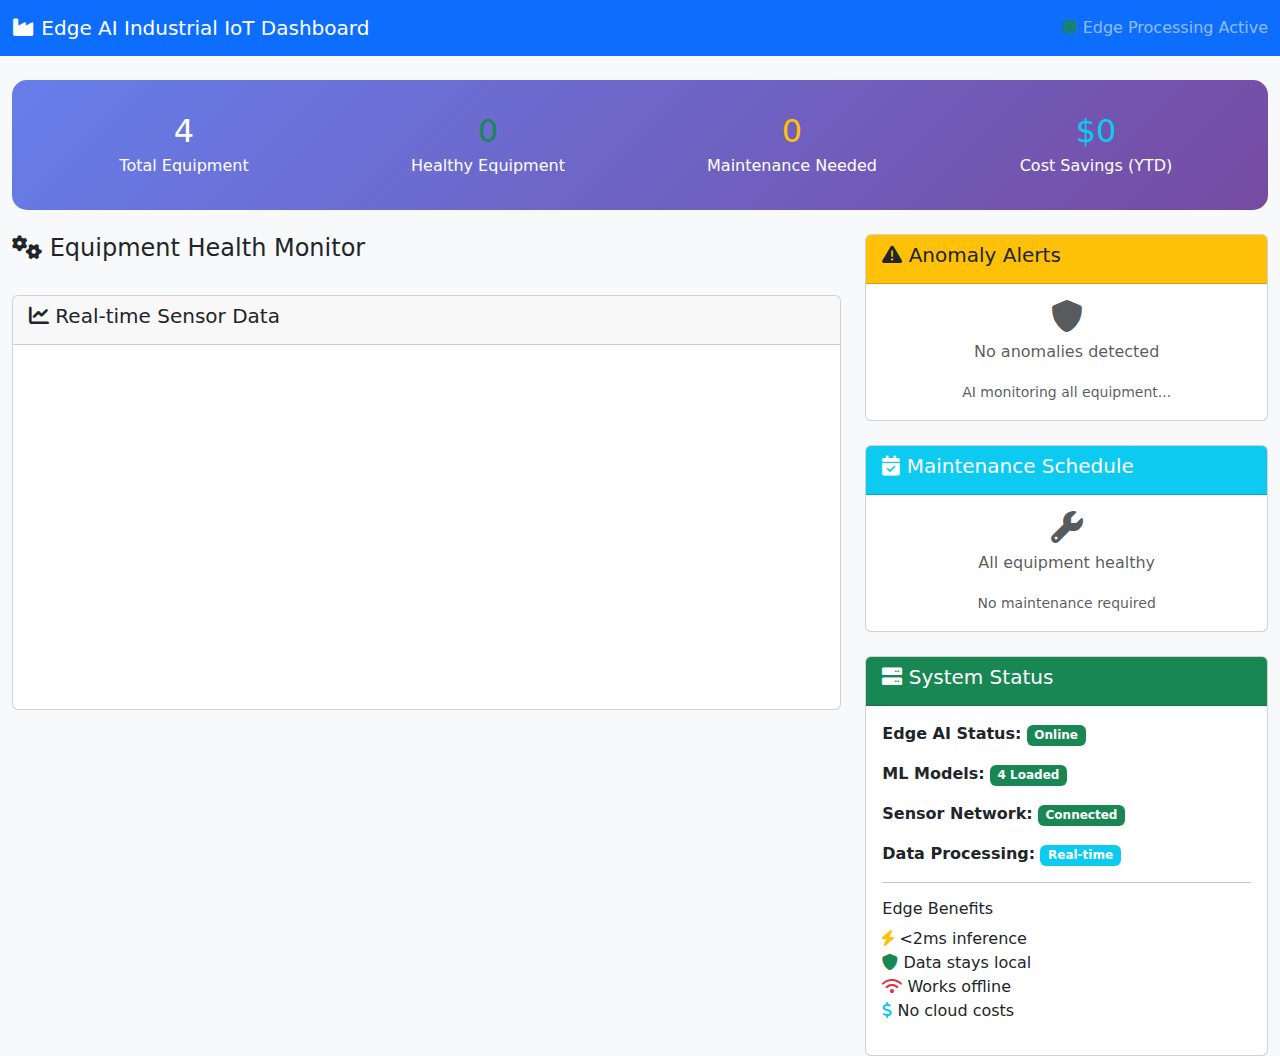
<file: edge-ai-iot-sensor/templates/index.html>
<!DOCTYPE html>
<html lang="en">
<head>
    <meta charset="UTF-8">
    <meta name="viewport" content="width=device-width, initial-scale=1.0">
    <title>Edge AI Industrial IoT Dashboard</title>
    <link href="https://cdn.jsdelivr.net/npm/bootstrap@5.1.3/dist/css/bootstrap.min.css" rel="stylesheet">
    <link href="https://cdnjs.cloudflare.com/ajax/libs/font-awesome/6.0.0/css/all.min.css" rel="stylesheet">
    <script src="https://cdn.plot.ly/plotly-latest.min.js"></script>
    <script src="https://cdn.socket.io/4.5.0/socket.io.min.js"></script>
    <style>
        .equipment-card {
            border-left: 5px solid;
            transition: all 0.3s ease;
        }
        .health-excellent { border-left-color: #28a745; }
        .health-good { border-left-color: #17a2b8; }
        .health-warning { border-left-color: #ffc107; }
        .health-critical { border-left-color: #dc3545; }
        
        .health-score {
            font-size: 2.5rem;
            font-weight: bold;
        }
        
        .sensor-value {
            font-size: 1.2rem;
            font-weight: bold;
            margin: 0;
        }
        
        .status-badge {
            font-size: 0.8rem;
        }
        
        .anomaly-alert {
            animation: pulse-red 2s infinite;
        }
        
        @keyframes pulse-red {
            0% { background-color: #f8d7da; }
            50% { background-color: #dc3545; color: white; }
            100% { background-color: #f8d7da; }
        }
        
        .maintenance-due {
            background: linear-gradient(45deg, #ffc107, #fd7e14);
            color: white;
        }
        
        .system-overview {
            background: linear-gradient(135deg, #667eea 0%, #764ba2 100%);
            color: white;
            border-radius: 15px;
            padding: 2rem;
        }
        
        .chart-container {
            height: 300px;
            margin: 1rem 0;
        }
    </style>
</head>
<body class="bg-light">
    <nav class="navbar navbar-dark bg-primary">
        <div class="container-fluid">
            <span class="navbar-brand mb-0 h1">
                <i class="fas fa-industry"></i> Edge AI Industrial IoT Dashboard
            </span>
            <span class="navbar-text">
                <i class="fas fa-microchip text-success"></i> Edge Processing Active
            </span>
        </div>
    </nav>

    <div class="container-fluid mt-4">
        <!-- System Overview -->
        <div class="row mb-4">
            <div class="col-12">
                <div class="system-overview">
                    <div class="row text-center">
                        <div class="col-md-3">
                            <div class="h2 mb-1" id="total-equipment">4</div>
                            <div>Total Equipment</div>
                        </div>
                        <div class="col-md-3">
                            <div class="h2 mb-1 text-success" id="healthy-equipment">0</div>
                            <div>Healthy Equipment</div>
                        </div>
                        <div class="col-md-3">
                            <div class="h2 mb-1 text-warning" id="maintenance-needed">0</div>
                            <div>Maintenance Needed</div>
                        </div>
                        <div class="col-md-3">
                            <div class="h2 mb-1 text-info" id="cost-savings">$0</div>
                            <div>Cost Savings (YTD)</div>
                        </div>
                    </div>
                </div>
            </div>
        </div>

        <!-- Equipment Grid -->
        <div class="row">
            <div class="col-lg-8">
                <h4><i class="fas fa-cogs"></i> Equipment Health Monitor</h4>
                <div class="row" id="equipment-grid">
                    <!-- Equipment cards will be populated by JavaScript -->
                </div>
                
                <!-- Real-time Charts -->
                <div class="card mt-4">
                    <div class="card-header">
                        <h5><i class="fas fa-chart-line"></i> Real-time Sensor Data</h5>
                    </div>
                    <div class="card-body">
                        <div class="chart-container" id="sensor-chart"></div>
                    </div>
                </div>
            </div>

            <div class="col-lg-4">
                <!-- Anomaly Alerts -->
                <div class="card mb-4">
                    <div class="card-header bg-warning text-dark">
                        <h5><i class="fas fa-exclamation-triangle"></i> Anomaly Alerts</h5>
                    </div>
                    <div class="card-body" style="max-height: 300px; overflow-y: auto;">
                        <div id="anomaly-alerts">
                            <div class="text-muted text-center">
                                <i class="fas fa-shield-alt fa-2x mb-2"></i>
                                <p>No anomalies detected</p>
                                <small>AI monitoring all equipment...</small>
                            </div>
                        </div>
                    </div>
                </div>

                <!-- Maintenance Schedule -->
                <div class="card mb-4">
                    <div class="card-header bg-info text-white">
                        <h5><i class="fas fa-calendar-check"></i> Maintenance Schedule</h5>
                    </div>
                    <div class="card-body">
                        <div id="maintenance-schedule">
                            <div class="text-muted text-center">
                                <i class="fas fa-wrench fa-2x mb-2"></i>
                                <p>All equipment healthy</p>
                                <small>No maintenance required</small>
                            </div>
                        </div>
                    </div>
                </div>

                <!-- System Status -->
                <div class="card">
                    <div class="card-header bg-success text-white">
                        <h5><i class="fas fa-server"></i> System Status</h5>
                    </div>
                    <div class="card-body">
                        <div class="mb-3">
                            <strong>Edge AI Status:</strong>
                            <span class="badge bg-success">Online</span>
                        </div>
                        <div class="mb-3">
                            <strong>ML Models:</strong>
                            <span class="badge bg-success">4 Loaded</span>
                        </div>
                        <div class="mb-3">
                            <strong>Sensor Network:</strong>
                            <span class="badge bg-success">Connected</span>
                        </div>
                        <div class="mb-3">
                            <strong>Data Processing:</strong>
                            <span class="badge bg-info">Real-time</span>
                        </div>
                        
                        <hr>
                        <h6>Edge Benefits</h6>
                        <ul class="list-unstyled">
                            <li><i class="fas fa-bolt text-warning"></i> <2ms inference</li>
                            <li><i class="fas fa-shield-alt text-success"></i> Data stays local</li>
                            <li><i class="fas fa-wifi text-danger"></i> Works offline</li>
                            <li><i class="fas fa-dollar-sign text-info"></i> No cloud costs</li>
                        </ul>
                    </div>
                </div>
            </div>
        </div>
    </div>

    <script src="https://cdn.jsdelivr.net/npm/bootstrap@5.1.3/dist/js/bootstrap.bundle.min.js"></script>
    <script>
        // Initialize Socket.IO connection
        const socket = io();
        
        // Data storage for charts
        let timeData = [];
        let sensorData = {
            vibration: [],
            temperature: [],
            pressure: [],
            current: []
        };
        
        // Socket event handlers
        socket.on('sensor_update', function(data) {
            updateSystemStats(data.stats);
            updateEquipmentGrid(data.equipment_status);
            updateAnomalyAlerts(data.anomalies);
            updateMaintenanceSchedule(data.equipment_status);
            updateSensorChart(data.equipment_status);
        });
        
        function updateSystemStats(stats) {
            document.getElementById('healthy-equipment').textContent = stats.healthy_equipment || 0;
            document.getElementById('maintenance-needed').textContent = stats.equipment_needing_maintenance || 0;
            document.getElementById('cost-savings').textContent = '$' + (stats.cost_savings || 0).toLocaleString();
        }
        
        function updateEquipmentGrid(equipmentStatus) {
            const grid = document.getElementById('equipment-grid');
            
            grid.innerHTML = Object.entries(equipmentStatus).map(([equipmentId, status]) => {
                const healthClass = getHealthClass(status.health_score);
                const statusBadge = getStatusBadge(status);
                
                return `
                    <div class="col-md-6 mb-3">
                        <div class="card equipment-card ${healthClass}">
                            <div class="card-body">
                                <div class="row align-items-center">
                                    <div class="col-8">
                                        <h6 class="card-title mb-1">${equipmentId}</h6>
                                        <p class="text-muted mb-1">${status.equipment_type}</p>
                                        <p class="text-muted mb-2"><i class="fas fa-map-marker-alt"></i> ${status.location}</p>
                                        ${statusBadge}
                                    </div>
                                    <div class="col-4 text-center">
                                        <div class="health-score ${getHealthColor(status.health_score)}">${status.health_score}%</div>
                                        <small class="text-muted">Health</small>
                                    </div>
                                </div>
                                <hr>
                                <div class="row text-center">
                                    <div class="col-3">
                                        <div class="sensor-value">${status.current_readings.vibration.toFixed(2)}</div>
                                        <small class="text-muted">Vibration</small>
                                    </div>
                                    <div class="col-3">
                                        <div class="sensor-value">${status.current_readings.temperature.toFixed(1)}°</div>
                                        <small class="text-muted">Temp</small>
                                    </div>
                                    <div class="col-3">
                                        <div class="sensor-value">${status.current_readings.pressure.toFixed(1)}</div>
                                        <small class="text-muted">Pressure</small>
                                    </div>
                                    <div class="col-3">
                                        <div class="sensor-value">${status.current_readings.current.toFixed(1)}A</div>
                                        <small class="text-muted">Current</small>
                                    </div>
                                </div>
                            </div>
                        </div>
                    </div>
                `;
            }).join('');
        }
        
        function getHealthClass(healthScore) {
            if (healthScore >= 80) return 'health-excellent';
            if (healthScore >= 60) return 'health-good';
            if (healthScore >= 40) return 'health-warning';
            return 'health-critical';
        }
        
        function getHealthColor(healthScore) {
            if (healthScore >= 80) return 'text-success';
            if (healthScore >= 60) return 'text-info';
            if (healthScore >= 40) return 'text-warning';
            return 'text-danger';
        }
        
        function getStatusBadge(status) {
            let badges = [];
            
            if (status.anomaly_detected) {
                badges.push('<span class="badge bg-danger status-badge">Anomaly Detected</span>');
            }
            if (status.maintenance_due) {
                badges.push('<span class="badge bg-warning status-badge">Maintenance Due</span>');
            }
            if (badges.length === 0) {
                badges.push('<span class="badge bg-success status-badge">Operating Normal</span>');
            }
            
            return badges.join(' ');
        }
        
        function updateAnomalyAlerts(anomalies) {
            const container = document.getElementById('anomaly-alerts');
            
            if (!anomalies || anomalies.length === 0) {
                container.innerHTML = `
                    <div class="text-muted text-center">
                        <i class="fas fa-shield-alt fa-2x mb-2"></i>
                        <p>No anomalies detected</p>
                        <small>AI monitoring all equipment...</small>
                    </div>
                `;
                return;
            }
            
            container.innerHTML = anomalies.slice(-10).reverse().map(anomaly => `
                <div class="anomaly-alert alert alert-danger">
                    <div class="d-flex justify-content-between align-items-start">
                        <div>
                            <strong><i class="fas fa-exclamation-triangle"></i> ${anomaly.equipment_id}</strong>
                            <br>
                            <small>${anomaly.equipment_type} - ${anomaly.location}</small>
                            <br>
                            <small>Anomaly Score: ${anomaly.anomaly_score.toFixed(3)}</small>
                        </div>
                        <small class="text-muted">${new Date(anomaly.timestamp).toLocaleTimeString()}</small>
                    </div>
                </div>
            `).join('');
        }
        
        function updateMaintenanceSchedule(equipmentStatus) {
            const container = document.getElementById('maintenance-schedule');
            
            const maintenanceItems = Object.entries(equipmentStatus)
                .filter(([id, status]) => status.maintenance_due)
                .map(([id, status]) => ({
                    id,
                    ...status
                }));
            
            if (maintenanceItems.length === 0) {
                container.innerHTML = `
                    <div class="text-muted text-center">
                        <i class="fas fa-wrench fa-2x mb-2"></i>
                        <p>All equipment healthy</p>
                        <small>No maintenance required</small>
                    </div>
                `;
                return;
            }
            
            container.innerHTML = maintenanceItems.map(item => {
                const urgency = item.health_score < 50 ? 'urgent' : 'scheduled';
                const urgencyClass = urgency === 'urgent' ? 'alert-danger' : 'alert-warning';
                const dueDate = item.predicted_failure_date ? 
                    new Date(item.predicted_failure_date).toLocaleDateString() : 'Soon';
                
                return `
                    <div class="alert ${urgencyClass} mb-2">
                        <div class="d-flex justify-content-between">
                            <div>
                                <strong>${item.id}</strong>
                                <br>
                                <small>${item.equipment_type}</small>
                                <br>
                                <small>Health: ${item.health_score.toFixed(1)}%</small>
                            </div>
                            <div class="text-end">
                                <span class="badge ${urgency === 'urgent' ? 'bg-danger' : 'bg-warning'}">${urgency}</span>
                                <br>
                                <small>Due: ${dueDate}</small>
                            </div>
                        </div>
                    </div>
                `;
            }).join('');
        }
        
        function updateSensorChart(equipmentStatus) {
            // Update time data
            const now = new Date();
            timeData.push(now);
            
            // Add latest sensor readings (use first equipment as example)
            const firstEquipment = Object.values(equipmentStatus)[0];
            if (firstEquipment) {
                sensorData.vibration.push(firstEquipment.current_readings.vibration);
                sensorData.temperature.push(firstEquipment.current_readings.temperature);
                sensorData.pressure.push(firstEquipment.current_readings.pressure);
                sensorData.current.push(firstEquipment.current_readings.current);
            }
            
            // Keep only last 50 points
            if (timeData.length > 50) {
                timeData.shift();
                Object.values(sensorData).forEach(data => data.shift());
            }
            
            // Create traces
            const traces = [
                {
                    x: timeData,
                    y: sensorData.vibration,
                    type: 'scatter',
                    mode: 'lines',
                    name: 'Vibration',
                    line: { color: '#dc3545' }
                },
                {
                    x: timeData,
                    y: sensorData.temperature,
                    type: 'scatter',
                    mode: 'lines',
                    name: 'Temperature (°F)',
                    yaxis: 'y2',
                    line: { color: '#fd7e14' }
                },
                {
                    x: timeData,
                    y: sensorData.pressure,
                    type: 'scatter',
                    mode: 'lines',
                    name: 'Pressure (PSI)',
                    yaxis: 'y3',
                    line: { color: '#28a745' }
                }
            ];
            
            const layout = {
                title: '',
                xaxis: { title: 'Time' },
                yaxis: {
                    title: 'Vibration',
                    side: 'left'
                },
                yaxis2: {
                    title: 'Temperature (°F)',
                    overlaying: 'y',
                    side: 'right'
                },
                yaxis3: {
                    title: 'Pressure (PSI)',
                    overlaying: 'y',
                    side: 'right',
                    position: 0.9
                },
                margin: { t: 20, r: 80, l: 50, b: 50 },
                showlegend: true,
                legend: { x: 0, y: 1 }
            };
            
            Plotly.newPlot('sensor-chart', traces, layout, {responsive: true});
        }
        
        // Initialize empty chart
        updateSensorChart({});
    </script>
</body>
</html>
</file>
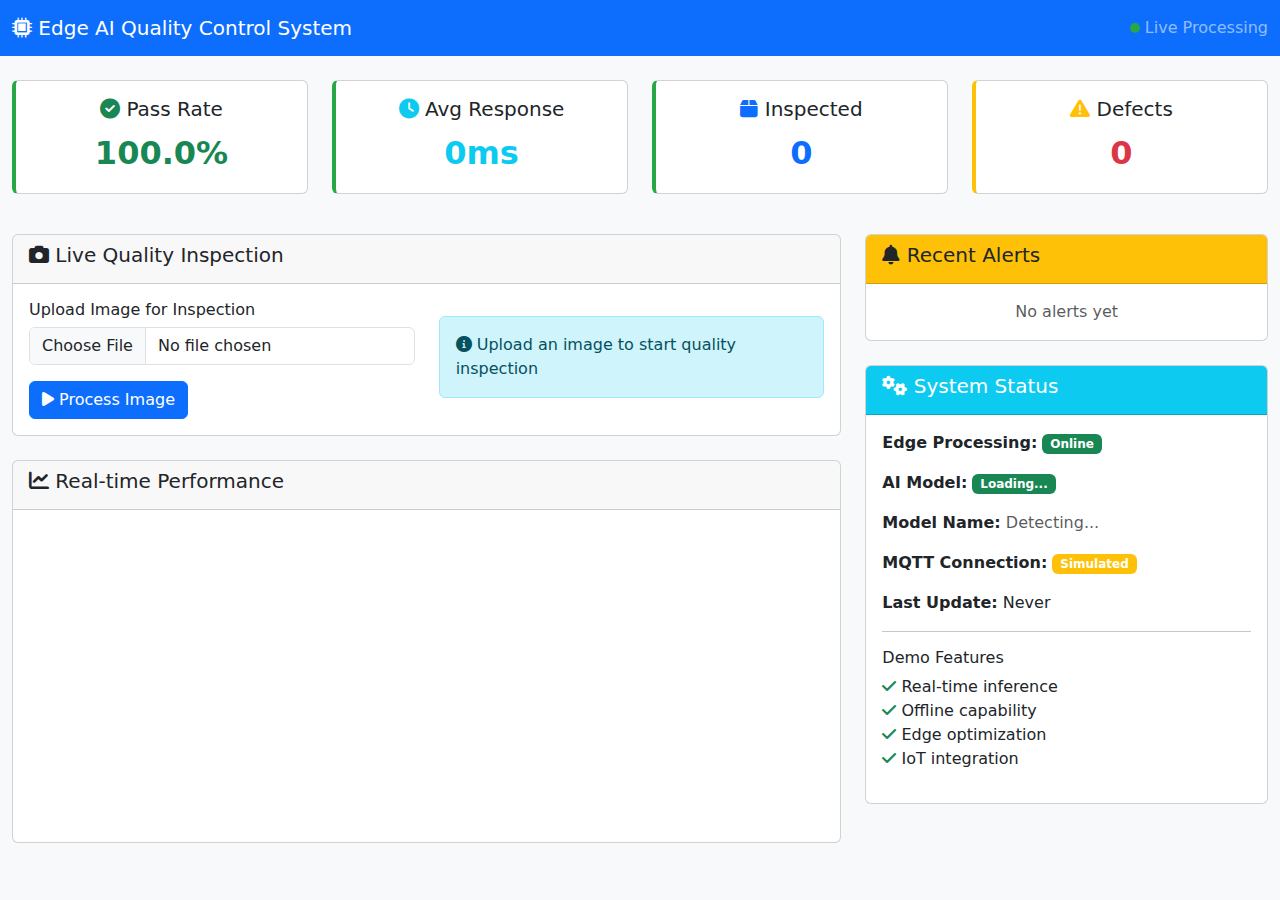
<file: edge-ai-quality-control/templates/index.html>
<!DOCTYPE html>
<html lang="en">
<head>
    <meta charset="UTF-8">
    <meta name="viewport" content="width=device-width, initial-scale=1.0">
    <title>Edge AI Quality Control Dashboard</title>
    <link href="https://cdn.jsdelivr.net/npm/bootstrap@5.1.3/dist/css/bootstrap.min.css" rel="stylesheet">
    <link href="https://cdnjs.cloudflare.com/ajax/libs/font-awesome/6.0.0/css/all.min.css" rel="stylesheet">
    <script src="https://cdn.plot.ly/plotly-latest.min.js"></script>
    <script src="https://cdn.socket.io/4.5.0/socket.io.min.js"></script>
    <style>
        .status-card {
            border-left: 4px solid;
            margin-bottom: 1rem;
        }
        .status-good { border-left-color: #28a745; }
        .status-warning { border-left-color: #ffc107; }
        .status-danger { border-left-color: #dc3545; }
        
        .metric-value {
            font-size: 2rem;
            font-weight: bold;
        }
        
        .processing-indicator {
            display: inline-block;
            width: 10px;
            height: 10px;
            border-radius: 50%;
            background-color: #28a745;
            animation: pulse 1s infinite;
        }
        
        @keyframes pulse {
            0% { opacity: 1; }
            50% { opacity: 0.5; }
            100% { opacity: 1; }
        }
        
        .alert-item {
            border-left: 3px solid #dc3545;
            margin-bottom: 0.5rem;
            padding: 0.5rem;
            background-color: #f8f9fa;
        }
        
        .camera-container {
            position: relative;
            max-width: 640px;
        }
        
        .overlay {
            position: absolute;
            top: 10px;
            left: 10px;
            background: rgba(0,0,0,0.7);
            color: white;
            padding: 5px 10px;
            border-radius: 5px;
            font-size: 0.9rem;
        }
    </style>
</head>
<body class="bg-light">
    <nav class="navbar navbar-dark bg-primary">
        <div class="container-fluid">
            <span class="navbar-brand mb-0 h1">
                <i class="fas fa-microchip"></i> Edge AI Quality Control System
            </span>
            <span class="navbar-text">
                <span class="processing-indicator"></span> Live Processing
            </span>
        </div>
    </nav>

    <div class="container-fluid mt-4">
        <!-- Key Metrics Row -->
        <div class="row mb-4">
            <div class="col-lg-3 col-md-6">
                <div class="card status-card status-good">
                    <div class="card-body text-center">
                        <h5 class="card-title"><i class="fas fa-check-circle text-success"></i> Pass Rate</h5>
                        <div class="metric-value text-success" id="pass-rate">100.0%</div>
                    </div>
                </div>
            </div>
            <div class="col-lg-3 col-md-6">
                <div class="card status-card status-good">
                    <div class="card-body text-center">
                        <h5 class="card-title"><i class="fas fa-clock text-info"></i> Avg Response</h5>
                        <div class="metric-value text-info" id="avg-time">0ms</div>
                    </div>
                </div>
            </div>
            <div class="col-lg-3 col-md-6">
                <div class="card status-card status-good">
                    <div class="card-body text-center">
                        <h5 class="card-title"><i class="fas fa-box text-primary"></i> Inspected</h5>
                        <div class="metric-value text-primary" id="total-inspected">0</div>
                    </div>
                </div>
            </div>
            <div class="col-lg-3 col-md-6">
                <div class="card status-card status-warning">
                    <div class="card-body text-center">
                        <h5 class="card-title"><i class="fas fa-exclamation-triangle text-warning"></i> Defects</h5>
                        <div class="metric-value text-danger" id="defects-found">0</div>
                    </div>
                </div>
            </div>
        </div>

        <div class="row">
            <!-- Live Processing Section -->
            <div class="col-lg-8">
                <div class="card mb-4">
                    <div class="card-header">
                        <h5><i class="fas fa-camera"></i> Live Quality Inspection</h5>
                    </div>
                    <div class="card-body">
                        <div class="row">
                            <div class="col-md-6">
                                <h6>Upload Image for Inspection</h6>
                                <input type="file" class="form-control mb-3" id="imageInput" accept="image/*">
                                <button class="btn btn-primary" onclick="processImage()">
                                    <i class="fas fa-play"></i> Process Image
                                </button>
                            </div>
                            <div class="col-md-6">
                                <div id="result-display" class="mt-3">
                                    <div class="alert alert-info">
                                        <i class="fas fa-info-circle"></i> Upload an image to start quality inspection
                                    </div>
                                </div>
                            </div>
                        </div>
                    </div>
                </div>

                <!-- Performance Chart -->
                <div class="card">
                    <div class="card-header">
                        <h5><i class="fas fa-chart-line"></i> Real-time Performance</h5>
                    </div>
                    <div class="card-body">
                        <div id="performance-chart" style="height: 300px;"></div>
                    </div>
                </div>
            </div>

            <!-- Alerts and Status -->
            <div class="col-lg-4">
                <div class="card mb-4">
                    <div class="card-header bg-warning text-dark">
                        <h5><i class="fas fa-bell"></i> Recent Alerts</h5>
                    </div>
                    <div class="card-body" style="max-height: 400px; overflow-y: auto;">
                        <div id="alerts-list">
                            <div class="text-muted text-center">No alerts yet</div>
                        </div>
                    </div>
                </div>

                <div class="card">
                    <div class="card-header bg-info text-white">
                        <h5><i class="fas fa-cogs"></i> System Status</h5>
                    </div>
                    <div class="card-body">
                        <div class="mb-3">
                            <strong>Edge Processing:</strong> 
                            <span class="badge bg-success">Online</span>
                        </div>
                        <div class="mb-3">
                            <strong>AI Model:</strong> 
                            <span id="ai-status" class="badge bg-success">Loading...</span>
                        </div>
                        <div class="mb-3">
                            <strong>Model Name:</strong> 
                            <span id="model-name" class="text-muted">Detecting...</span>
                        </div>
                        <div class="mb-3">
                            <strong>MQTT Connection:</strong> 
                            <span class="badge bg-warning">Simulated</span>
                        </div>
                        <div class="mb-3">
                            <strong>Last Update:</strong> 
                            <span id="last-update">Never</span>
                        </div>
                        
                        <hr>
                        <h6>Demo Features</h6>
                        <ul class="list-unstyled">
                            <li><i class="fas fa-check text-success"></i> Real-time inference</li>
                            <li><i class="fas fa-check text-success"></i> Offline capability</li>
                            <li><i class="fas fa-check text-success"></i> Edge optimization</li>
                            <li><i class="fas fa-check text-success"></i> IoT integration</li>
                        </ul>
                    </div>
                </div>
            </div>
        </div>
    </div>

    <script src="https://cdn.jsdelivr.net/npm/bootstrap@5.1.3/dist/js/bootstrap.bundle.min.js"></script>
    <script>
        // Initialize Socket.IO connection
        const socket = io();
        
        // Data storage for charts
        let timeData = [];
        let passRateData = [];
        let responseTimeData = [];
        
        // Socket event handlers
        socket.on('quality_update', function(data) {
            updateMetrics(data.metrics);
            if (data.result) {
                updateResult(data.result);
            }
            updateChart();
            document.getElementById('last-update').textContent = new Date().toLocaleTimeString();
        });
        
        function updateMetrics(metrics) {
            document.getElementById('pass-rate').textContent = metrics.pass_rate.toFixed(1) + '%';
            document.getElementById('avg-time').textContent = Math.round(metrics.avg_processing_time) + 'ms';
            document.getElementById('total-inspected').textContent = metrics.total_inspected;
            document.getElementById('defects-found').textContent = metrics.defects_found;
            
            // Update alerts
            updateAlerts(metrics.alerts);
        }
        
        function updateResult(result) {
            const resultDiv = document.getElementById('result-display');
            const alertClass = result.is_defective ? 'alert-danger' : 'alert-success';
            const icon = result.is_defective ? 'fas fa-times-circle' : 'fas fa-check-circle';
            
            let resultHtml = `
                <div class="alert ${alertClass}">
                    <h6><i class="${icon}"></i> AI Inspection Result</h6>
                    <p><strong>Status:</strong> ${result.is_defective ? 'DEFECTIVE' : 'PASS'}</p>
                    <p><strong>Confidence:</strong> ${(result.defect_probability * 100).toFixed(1)}%</p>
                    <p><strong>Type:</strong> ${result.defect_type}</p>
                    <p><strong>Processing Time:</strong> ${result.processing_time_ms.toFixed(1)}ms</p>`;
            
            if (result.ai_confidence) {
                resultHtml += `<p><strong>AI Confidence:</strong> ${(result.ai_confidence * 100).toFixed(1)}%</p>`;
            }
            
            if (result.defect_description && result.defect_description !== result.defect_type) {
                resultHtml += `<p><strong>Description:</strong> ${result.defect_description}</p>`;
            }
            
            if (result.areas_of_concern && result.areas_of_concern.length > 0) {
                resultHtml += `<p><strong>Areas of Concern:</strong> ${result.areas_of_concern.join(', ')}</p>`;
            }
            
            resultHtml += `</div>`;
            resultDiv.innerHTML = resultHtml;
        }
        
        function updateAlerts(alerts) {
            const alertsList = document.getElementById('alerts-list');
            
            if (alerts.length === 0) {
                alertsList.innerHTML = '<div class="text-muted text-center">No alerts yet</div>';
                return;
            }
            
            const recentAlerts = alerts.slice(-10).reverse();
            alertsList.innerHTML = recentAlerts.map(alert => `
                <div class="alert-item">
                    <small class="text-muted">${new Date(alert.timestamp).toLocaleTimeString()}</small>
                    <div><strong>${alert.type}</strong></div>
                    <div>Product ID: ${alert.id} | Confidence: ${(alert.confidence * 100).toFixed(1)}%</div>
                </div>
            `).join('');
        }
        
        function updateChart() {
            const now = new Date();
            timeData.push(now);
            
            // Get current metrics
            const passRate = parseFloat(document.getElementById('pass-rate').textContent);
            const responseTime = parseFloat(document.getElementById('avg-time').textContent);
            
            passRateData.push(passRate);
            responseTimeData.push(responseTime);
            
            // Keep only last 50 data points
            if (timeData.length > 50) {
                timeData.shift();
                passRateData.shift();
                responseTimeData.shift();
            }
            
            const trace1 = {
                x: timeData,
                y: passRateData,
                type: 'scatter',
                mode: 'lines+markers',
                name: 'Pass Rate (%)',
                line: { color: '#28a745' }
            };
            
            const trace2 = {
                x: timeData,
                y: responseTimeData,
                type: 'scatter',
                mode: 'lines+markers',
                name: 'Response Time (ms)',
                yaxis: 'y2',
                line: { color: '#007bff' }
            };
            
            const layout = {
                title: '',
                xaxis: { title: 'Time' },
                yaxis: { 
                    title: 'Pass Rate (%)',
                    side: 'left',
                    range: [0, 100]
                },
                yaxis2: {
                    title: 'Response Time (ms)',
                    side: 'right',
                    overlaying: 'y'
                },
                margin: { t: 20, r: 50, l: 50, b: 50 },
                showlegend: true,
                legend: { x: 0, y: 1 }
            };
            
            Plotly.newPlot('performance-chart', [trace1, trace2], layout, {responsive: true});
        }
        
        function processImage() {
            const input = document.getElementById('imageInput');
            if (!input.files[0]) {
                alert('Please select an image first');
                return;
            }
            
            const formData = new FormData();
            formData.append('image', input.files[0]);
            
            fetch('/api/process_image', {
                method: 'POST',
                body: formData
            })
            .then(response => response.json())
            .then(data => {
                if (data.success) {
                    updateResult(data.result);
                    updateMetrics(data.metrics);
                } else {
                    alert('Error processing image: ' + data.error);
                }
            })
            .catch(error => {
                console.error('Error:', error);
                alert('Error processing image');
            });
        }
        
        function fetchSystemStatus() {
            fetch('/api/system_status')
                .then(response => response.json())
                .then(data => {
                    const aiStatus = document.getElementById('ai-status');
                    const modelName = document.getElementById('model-name');
                    
                    if (data.ai_enabled) {
                        aiStatus.textContent = 'Azure AI Active';
                        aiStatus.className = 'badge bg-success';
                        modelName.textContent = data.model_name || 'Azure AI Model';
                    } else {
                        aiStatus.textContent = 'Simulation Mode';
                        aiStatus.className = 'badge bg-warning';
                        modelName.textContent = 'Fallback Algorithm';
                    }
                })
                .catch(error => {
                    console.error('Error fetching system status:', error);
                });
        }
        
        // Initialize empty chart
        updateChart();
        
        // Fetch system status
        fetchSystemStatus();
    </script>
</body>
</html>
</file>
